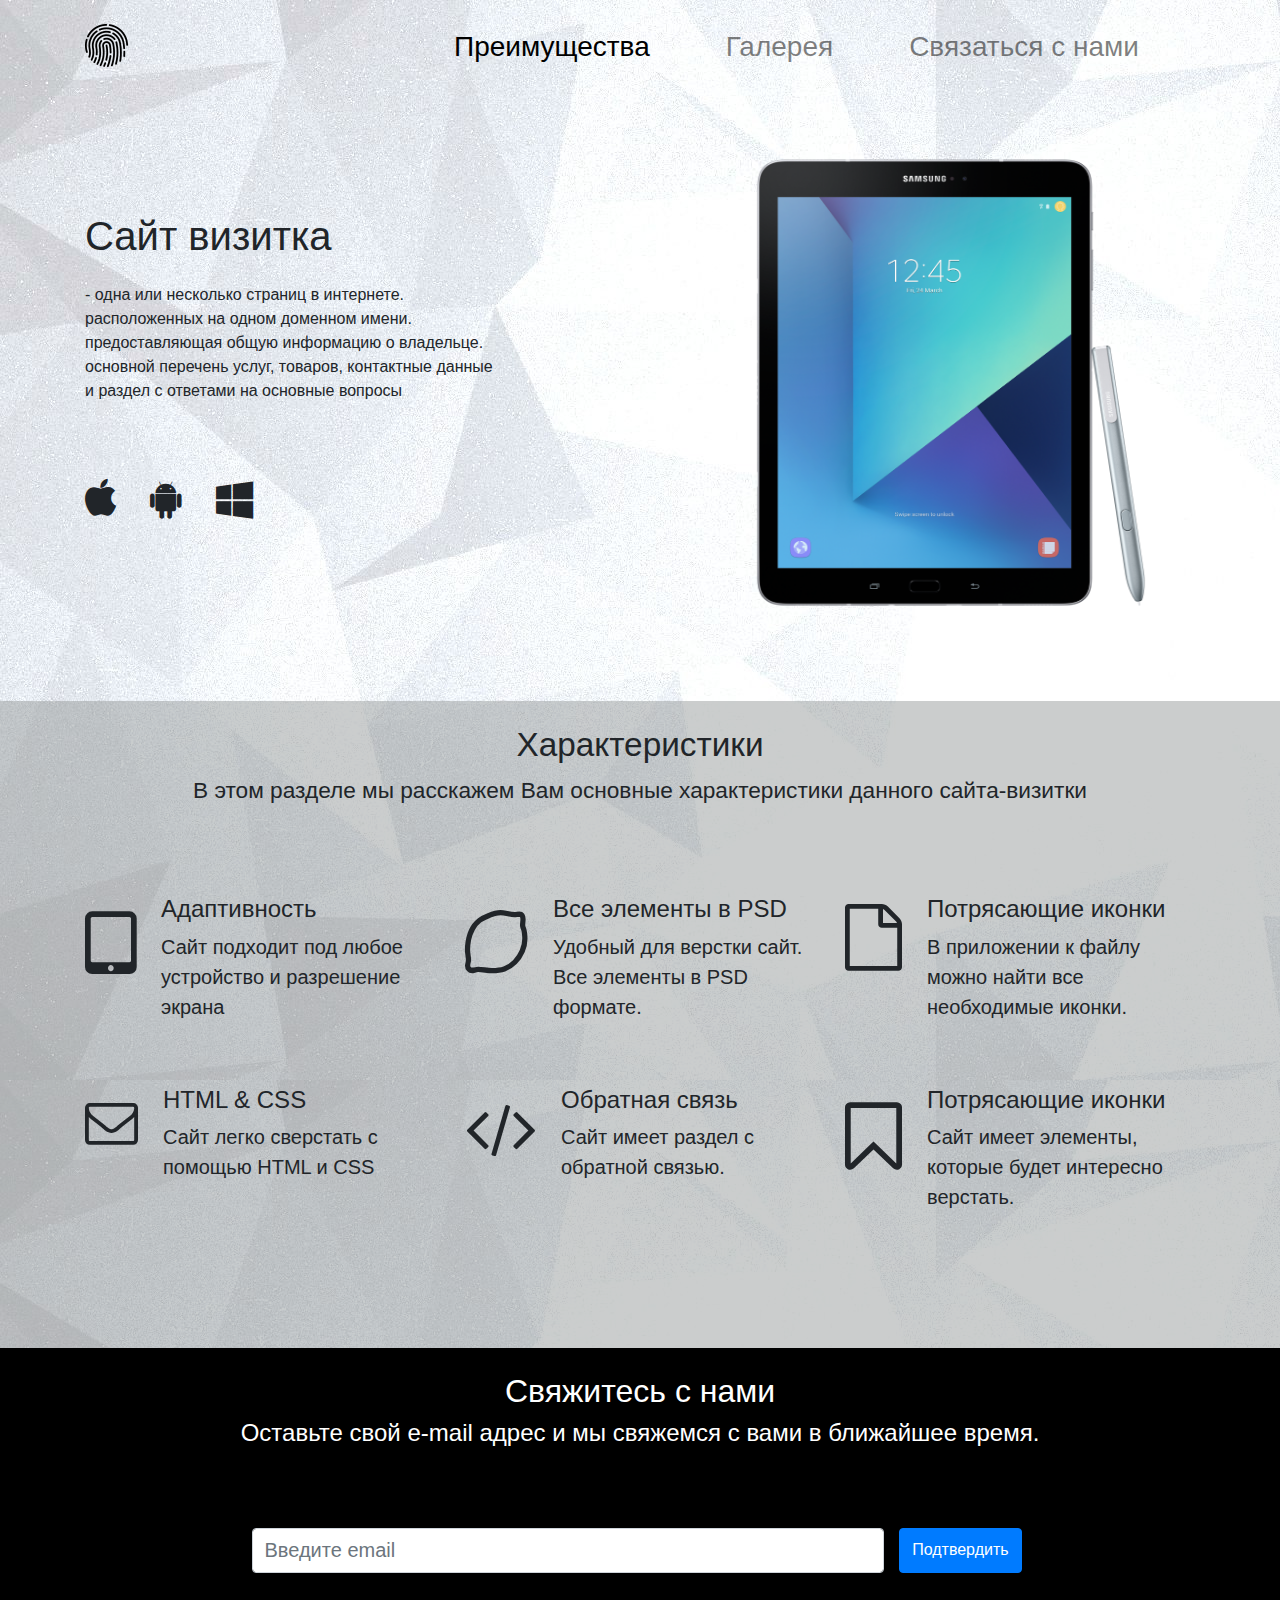
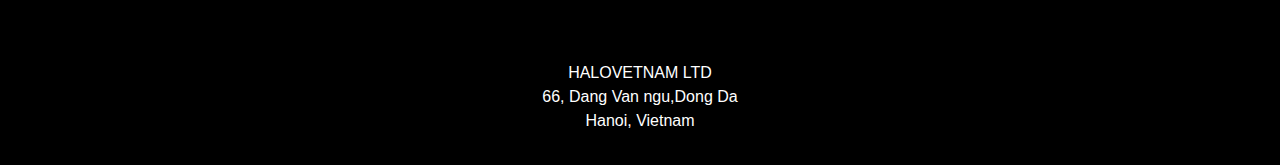
<file: SubPages/Сайт физитка/index.html>
<!DOCTYPE html>
<html lang="en">
<head>
    <meta charset="UTF-8">
    <meta name="viewport" content="width=device-width, initial-scale=1.0">
    <link rel="stylesheet" href="https://stackpath.bootstrapcdn.com/bootstrap/4.5.2/css/bootstrap.min.css" integrity="sha384-JcKb8q3iqJ61gNV9KGb8thSsNjpSL0n8PARn9HuZOnIxN0hoP+VmmDGMN5t9UJ0Z" crossorigin="anonymous">
    <link rel="stylesheet" href="style.css">
    <link rel="stylesheet" href="https://stackpath.bootstrapcdn.com/font-awesome/4.7.0/css/font-awesome.min.css" integrity="sha384-wvfXpqpZZVQGK6TAh5PVlGOfQNHSoD2xbE+QkPxCAFlNEevoEH3Sl0sibVcOQVnN" crossorigin="anonymous">
    
    <title>Apple</title>
</head>
<body>
    <header class="mt-4">
        <div class="container-md">
            <div class="row justify-content-between">
                <div class="col-1">
                    <img src="SubPages/Gallery/img/logo.png" id="logo">
                </div>
                <div class="col-9">
                    <nav class="navbar navbar-expand-sm navbar-light">
                        <ul class="navbar-nav mr-auto">
                            <li class="nav-item active"><h3><a class="nav-link" id="active" href="#info" >Преимущества</a></h3></li>
                            <li class="nav-item"><h3><a class="nav-link" href="SubPages/Gallery/gallery.html">Галерея</a></h3></li>
                            <li class="nav-item"><h3><a class="nav-link" href="#footer">Связаться с нами</a></h3></li>
                        </ul class="navbar-nav mr-auto">
                    </nav>
                </div>
            </div>
        </div>    
    </header>
        <section id="banner">
            <div class="container-md">
                <div class="row">
                    <div class="col-7" id="block_text90">
                        <h1 id="text_block89">Сайт визитка</h1>
                        <p id="text-vision"> - одна или несколько страниц в интернете.<br>
                            расположенных на одном доменном имени.<br>
                            предоставляющая общую информацию о владельце.<br>
                            основной перечень услуг, товаров, контактные данные<br>
                            и раздел с ответами на основные вопросы
                        </p>
                        <i class="fa fa-apple" aria-hidden="true" id="text_icon1"></i>
                        <i class="fa fa-android" aria-hidden="true" id="text_icon2"></i>
                        <i class="fa fa-windows" aria-hidden="true" id="text_icon3"></i>
                    </div>
                    <div class="col-5">
                        <img src="SubPages/Gallery/img/pad.png" id="block_tablet">
                    </div>
                </div>
            </div>
        </section>
        <section id="info"><br>
            <div class="container-sm">
                <h1 id="characteristics_device">Характеристики</h1>
                <p id="text_block">В этом разделе мы расскажем Вам основные характеристики данного сайта-визитки</p><br><br><br>
                <div class="row">
                    <div class="col-4 d-flex">
                        <i class="fa fa-tablet" aria-hidden="true" id="pad_icon1"></i>
                        <div class="point">
                            <h4>Адаптивность</h4>
                            <p id="text_pad">Сайт подходит под любое устройство и разрешение 
                                экрана</p>
                        </div>
                    </div>
                    <div class="col-4 d-flex">
                        <i class="fa fa-lemon-o" aria-hidden="true" id="pad_icon2"></i>
                        <div class="point">
                            <h4>Все элементы в PSD</h4>
                            <p id="text_pad">Удобный для верстки сайт. Все элементы в PSD формате.</p>
                        </div>
                    </div>
                    <div class="col-4 d-flex">
                        <i class="fa fa-file-o" aria-hidden="true" id="pad_icon3"></i>
                        <div class="point">
                            <h4>Потрясающие иконки</h4>
                            <p id="text_pad">В приложении к файлу можно найти все необходимые иконки.</p>
                        </div>
                    </div>
                </div><br><br>
                <div class="row">
                    <div class="col-4 d-flex">
                        <i class="fa fa-envelope-o" aria-hidden="true" id="pad_icon4"></i>
                        <div class="point">
                            <h4>HTML & CSS</h4>
                            <p id="text_pad">Сайт легко сверстать с помощью HTML и CSS</p>
                        </div>
                    </div>
                    <div class="col-4 d-flex">
                        <i class="fa fa-code" aria-hidden="true" id="pad_icon5"></i>
                        <div class="point">
                            <h4>Обратная связь</h4>
                            <p id="text_pad">Сайт имеет раздел с обратной связью.</p>
                        </div>
                    </div>
                    <div class="col-4 d-flex">
                        <i class="fa fa-bookmark-o" aria-hidden="true" id="pad_icon6"></i>
                        <div class="point">
                            <h4>Потрясающие иконки</h4>
                            <p id="text_pad">Сайт имеет элементы, которые будет интересно верстать.</p>
                        </div>
                    </div>
                </div>
            </div>
            <br><br><br><br><br>
        </section>
        
    <footer class="page-footer font-small pt-4" id="footer">
        <div class="container">
            <h2 id="text_footer_1">Свяжитесь с нами</h2>
            <h4 id="text_footer_2">Оставьте свой e-mail адрес и мы свяжемся с вами в ближайшее время.</h4><br><br><br>
            <div class="form-inline">
                <input type="email" class="form-control" aria-describedby="emailHelp" placeholder="Введите email" id="submit_input">
                <button type="button" class="btn btn-primary" id="button-primary">Подтвердить</button>
            </div>
            <div class="footer-copyright text-center py-3"><br><br><br>
			<p id="text_footer_3">HALOVETNAM LTD<br>
			    66, Dang Van ngu,Dong Da<br>
                Hanoi, Vietnam<br>
            </p>
            </div>
        </div>
    </footer>
    <script src="https://code.jquery.com/jquery-3.5.1.slim.min.js" integrity="sha384-DfXdz2htPH0lsSSs5nCTpuj/zy4C+OGpamoFVy38MVBnE+IbbVYUew+OrCXaRkfj" crossorigin="anonymous"></script>
    <script src="https://cdn.jsdelivr.net/npm/popper.js@1.16.1/dist/umd/popper.min.js" integrity="sha384-9/reFTGAW83EW2RDu2S0VKaIzap3H66lZH81PoYlFhbGU+6BZp6G7niu735Sk7lN" crossorigin="anonymous"></script>
    <script src="https://stackpath.bootstrapcdn.com/bootstrap/4.5.2/js/bootstrap.min.js" integrity="sha384-B4gt1jrGC7Jh4AgTPSdUtOBvfO8shuf57BaghqFfPlYxofvL8/KUEfYiJOMMV+rV" crossorigin="anonymous"></script>
    <script src="script.js"></script>
</body>
</html>
</file>
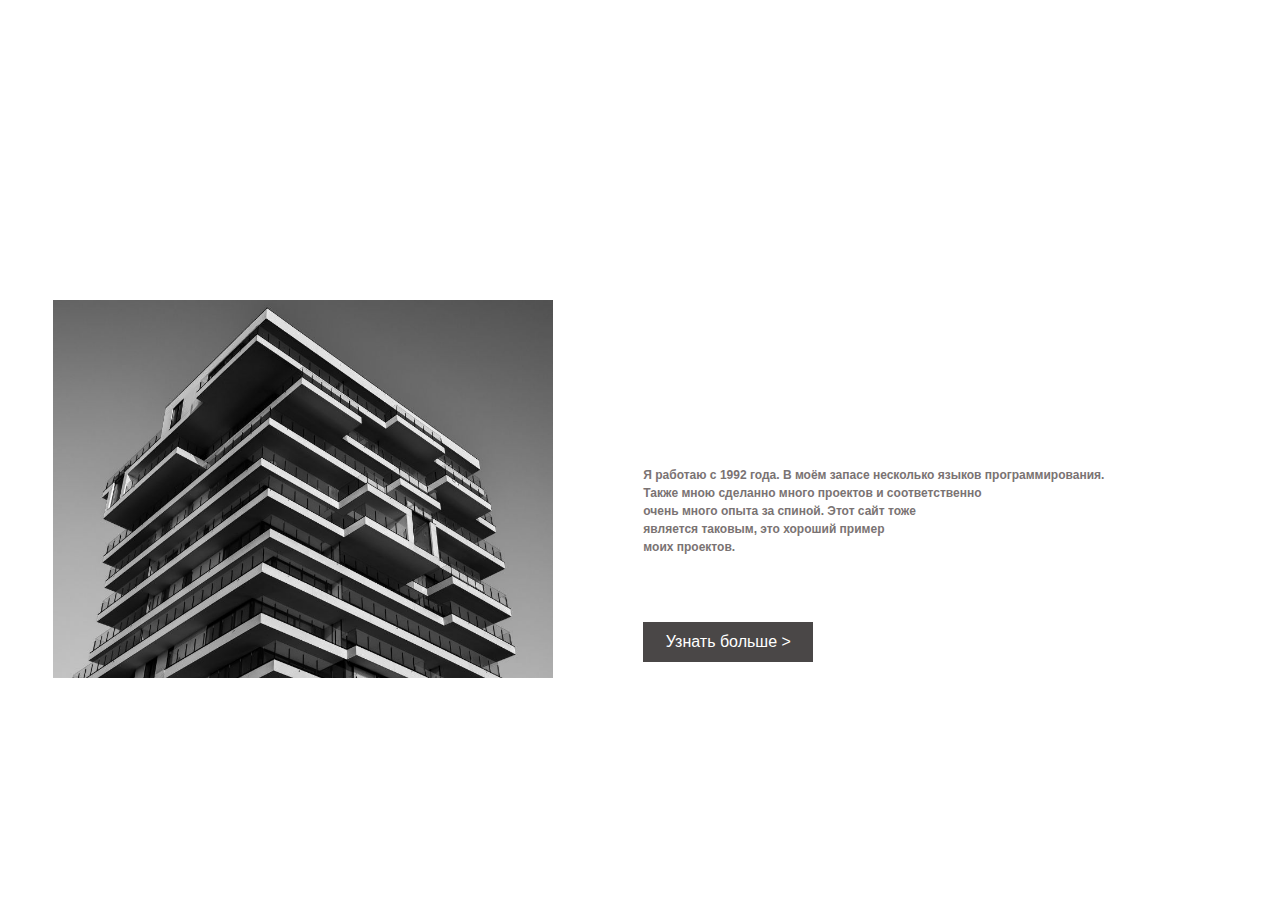
<file: about.html>
<!DOCTYPE html>
<html lang="en">
<head>
    <meta charset="UTF-8">
    <meta name="viewport" content="width=device-width, initial-scale=1.0">
    <link rel="stylesheet" href="https://stackpath.bootstrapcdn.com/bootstrap/4.5.2/css/bootstrap.min.css" integrity="sha384-JcKb8q3iqJ61gNV9KGb8thSsNjpSL0n8PARn9HuZOnIxN0hoP+VmmDGMN5t9UJ0Z" crossorigin="anonymous">
    <link rel="stylesheet" href="style.css">
    <link rel="stylesheet" href="https://stackpath.bootstrapcdn.com/font-awesome/4.7.0/css/font-awesome.min.css" integrity="sha384-wvfXpqpZZVQGK6TAh5PVlGOfQNHSoD2xbE+QkPxCAFlNEevoEH3Sl0sibVcOQVnN" crossorigin="anonymous">
    
    <title></title>
</head>
<body id="about_body">
    <section id="about_quick_info">
        <div class="container col-11">
            <div class="row">
                <img src="img/building.jpg" id="about_building">
                <b>
                    <p id="about_title_text">
                        Немного обо мне
                        <p id="about_subtitle_text">
                            Я работаю с 1992 года. В моём запасе несколько языков программирования.<br>
                            Также мною сделанно много проектов и соответственно<br>
                            очень много опыта за спиной. Этот сайт тоже<br>
                            является таковым, это хороший пример<br>
                            моих проектов.
                        </p>
                        <a href="webcarousel.html"><button id="about_learnmore_button">
                            Узнать больше >
                        </button></a>
                    </p>
                </b>
            </div>
        </div>
    </section>
    <script src="https://code.jquery.com/jquery-3.5.1.slim.min.js" integrity="sha384-DfXdz2htPH0lsSSs5nCTpuj/zy4C+OGpamoFVy38MVBnE+IbbVYUew+OrCXaRkfj" crossorigin="anonymous"></script>
    <script src="https://cdn.jsdelivr.net/npm/popper.js@1.16.1/dist/umd/popper.min.js" integrity="sha384-9/reFTGAW83EW2RDu2S0VKaIzap3H66lZH81PoYlFhbGU+6BZp6G7niu735Sk7lN" crossorigin="anonymous"></script>
    <script src="https://stackpath.bootstrapcdn.com/bootstrap/4.5.2/js/bootstrap.min.js" integrity="sha384-B4gt1jrGC7Jh4AgTPSdUtOBvfO8shuf57BaghqFfPlYxofvL8/KUEfYiJOMMV+rV" crossorigin="anonymous"></script>
    <script src="script.js"></script>
</body>
</html>
</file>
<file: SubPages/Сайт физитка/style.css>
#logo{
    padding-right: 10px;
}

#block_tablet{
    width: 400px;
    height: 95%;
}

.gallery{
    
}

.contact_us{
    
}

#text_icon1{
    font-size: 30pt;
    padding-right: 30px;
    padding-top: 60px;
}

#block_text90{
    padding-top: 60px;
}

#text_icon2{
    font-size: 30pt;
    padding-right: 30px;
    padding-top: 60px;
}

#text_block89{
    padding-bottom: 15px;
}

#text_icon3{
    font-size: 30pt;
    padding-top: 60px;
}

a{
    color: black;
    text-decoration: none;
    transition-duration: 0.3s;
    margin-left: 60px;
    margin-top: -10px
}

#active{
    color: black;
}

a.onclick = function() {
    this.style.transition = '3s';
}

a:hover{
    color: gray;
    cursor: pointer;
    text-decoration: none;
}

#banner{
    padding: 5%;
}

#characteristics_device{
    text-align: center;
    font-size: 25pt;
}

#text_block{
    text-align: center;
    font-size: 17pt;
    font-weight: 100;
}

#pad_icon1{
    font-size: 60pt;
    padding-top: 10px;
    padding-right: 25px;
}

#pad_icon2{
    font-size: 55pt;
    padding-top: 10px;
    padding-right: 25px;
}

#pad_icon3{
    font-size: 50pt;
    padding-top: 10px;
    padding-right: 25px;
}

#pad_icon4{
    font-size: 40pt;
    padding-top: 10px;
    padding-right: 25px;
}

#pad_icon5{
    font-size: 50pt;
    padding-top: 10px;
    padding-right: 25px;
}

#pad_icon6{
    font-size: 60pt;
    padding-top: 10px;
    padding-right: 25px;
}


#text_pad{
    font-size: 15pt;
    font-weight: 300;
}

#text_footer_1{
    text-align: center;
    color: white;
}

#text_footer_2{
    text-align: center;
    font-weight: 300;
    color: white;
}

#text_footer_3{
    color: white;
}

#submit_input{
    width: 57%;
    height: 45px;
    font-size: 15pt;
    padding-right: 50px;
    margin-right: 15px;
    display: inline-block;
    margin-left: 15%;
}

#button-primary{
    height: 45px;
}

footer{
    background-color: black;
}

body{
    background-image: url(SubPages/Gallery/img/background.jpg);
}

#info{
    background-color: rgba(152, 156, 156, 0.5);
}

.img-fluid{
    width: 2000px;
    height: 700px;
    border-top: 20px solid white;
    border-bottom: 20px solid white;
}

#galery-nav-text{
    padding-left: 500px;
}

#carousel_block{
    padding-top: 100px;
    padding-bottom: 100px;
}

#galery_logo{
    padding-left: 100px;
}

.img_from_carousel{
	width: 280px;
    height: 150px;
    padding-left: 10px;
    padding-bottom: 10px;
    cursor: pointer;
}

#imges_from_galery{
    padding-bottom: 100px;
}
</file>
<file: style.css>
#start_title_text1{
    font-family: Avantgarde, TeX Gyre Adventor, URW Gothic L, sans-serif;
    font-size: 40pt;
    padding-top: 120px;
    color: white;
    padding-left: 30px;
}
#start_title_text2{
    font-size: 10pt;
    color: #696969;
    padding-left: 30px;
}

#logo{
    padding-top: 70px;
    padding-left: 30px;
    width: 100px;
    height: 140px;
}

#index_body{
    background-image: url(img/background.jpg);
    background-size: 105%;
}


#about_building{
    padding-top: 300px;
    width: 500px;
}

#about_title_text{
    padding-top: 400px;
    padding-left: 90px;
    color: white;
    font-size: 25pt;
}

#about_subtitle_text{
    padding-left: 90px;
    color: #7a7373;
    font-size: 9pt;
}

#about_learnmore_button{
    margin-top: 50px;
    margin-left: 90px;
    background-color: #4a4747;
    color: white;
    width: 170px;
    height: 40px;
    border: none;
}

#webcarousel_block{
    position: absolute;
    background-color: black;
    width: 100%;
    height: 50%;
    bottom: -1300px;
    left: 0;
}

#webcarousel_block2{
    position: absolute;
    background-color: white;
    width: 100%;
    height: 50%;
    bottom: -975px;
    left: 0;
}

#about_block{
    position: absolute;
    background-color:  #101010;
    width: 100%;
    height: 105%;
    bottom: -650px;
    left: 0;
}

.card{
    margin-top: 100px;
}

.carousel-control-prev-icon,
.carousel-control-next-icon {
  height: 100px;
  width: 100px;
  outline: black;
  background-size: 100%, 100%;
  border-radius: 50%;
  background-image: none;
}

.carousel-control-next-icon:after
{
  content: '>';
  font-size: 45px;
  color: black;
}

.carousel-control-prev-icon:after {
  content: '<';
  font-size: 45px;
  color: black;
}

.carousel{
    margin-top: 240px;
}

.card{
    margin-left: 25px;
    margin-bottom: 50px;
}

#cards1, #cards2, #cards3{
    margin-left: 60px;
}

.webcarousel_carousel_photo, .card-img-top{
    width: 286px;
    height: 200px;
}

footer{
    background-color: black;
    padding-top: 100px;
}

.footer_form_text1{
    color: white;
    font-size: 20pt;
}

.footer_form_text2{
    color: white;
    font-size: 20pt;
    margin-left: 400px;
}

.input-group{
    width: 300px;
}

#vk{
    margin-left: 770px;
}

#inst{
    margin-left: 10px;
}

#github{
    margin-left: 10px;
    border: 0.5px solid white;
    border-radius: 25%;
}

.link_contact{
    cursor: pointer;
}
</file>
